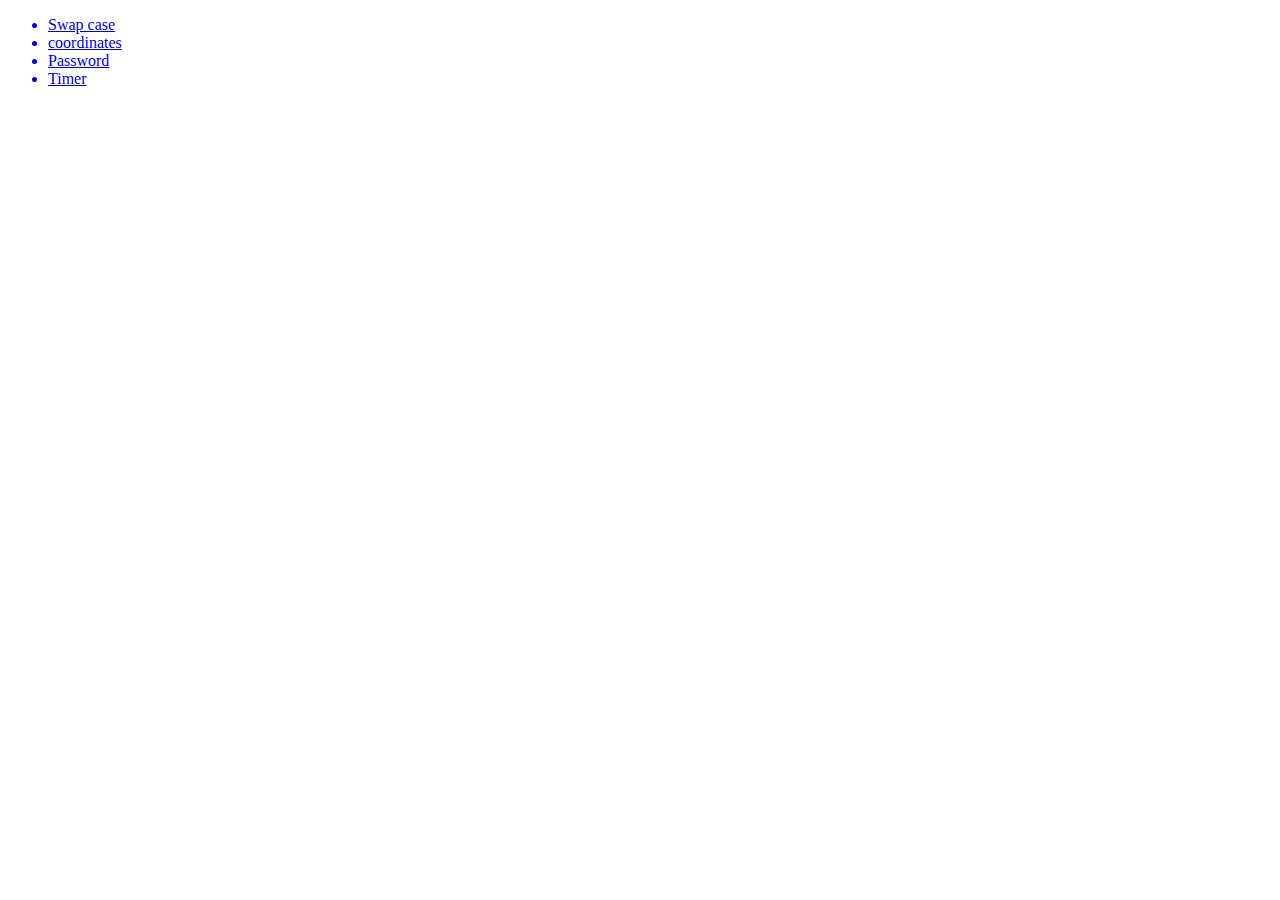
<file: index.html>
<!DOCTYPE html>
<html lang="en">
<head>
    <meta charset="UTF-8">
    <meta http-equiv="X-UA-Compatible" content="IE=edge">
    <meta name="viewport" content="width=device-width, initial-scale=1.0">
    <title>Document</title>
</head>
<body>
    <ul>
        <a href="https://replit.com/@Pranshu1sati/LowerCAsetoupper#index.js"><li>Swap case</li></a>
        <a href="https://replit.com/@Pranshu1sati/Coordinate#index.html"><li>coordinates</li></a>
        <a href="https://replit.com/@Pranshu1sati/Password#index.js"> <li>Password</li></a>
        <a href="https://replit.com/@Pranshu1sati/Timer#index.html"><li>Timer</li></a>
    </ul>
</body>
</html>
</file>
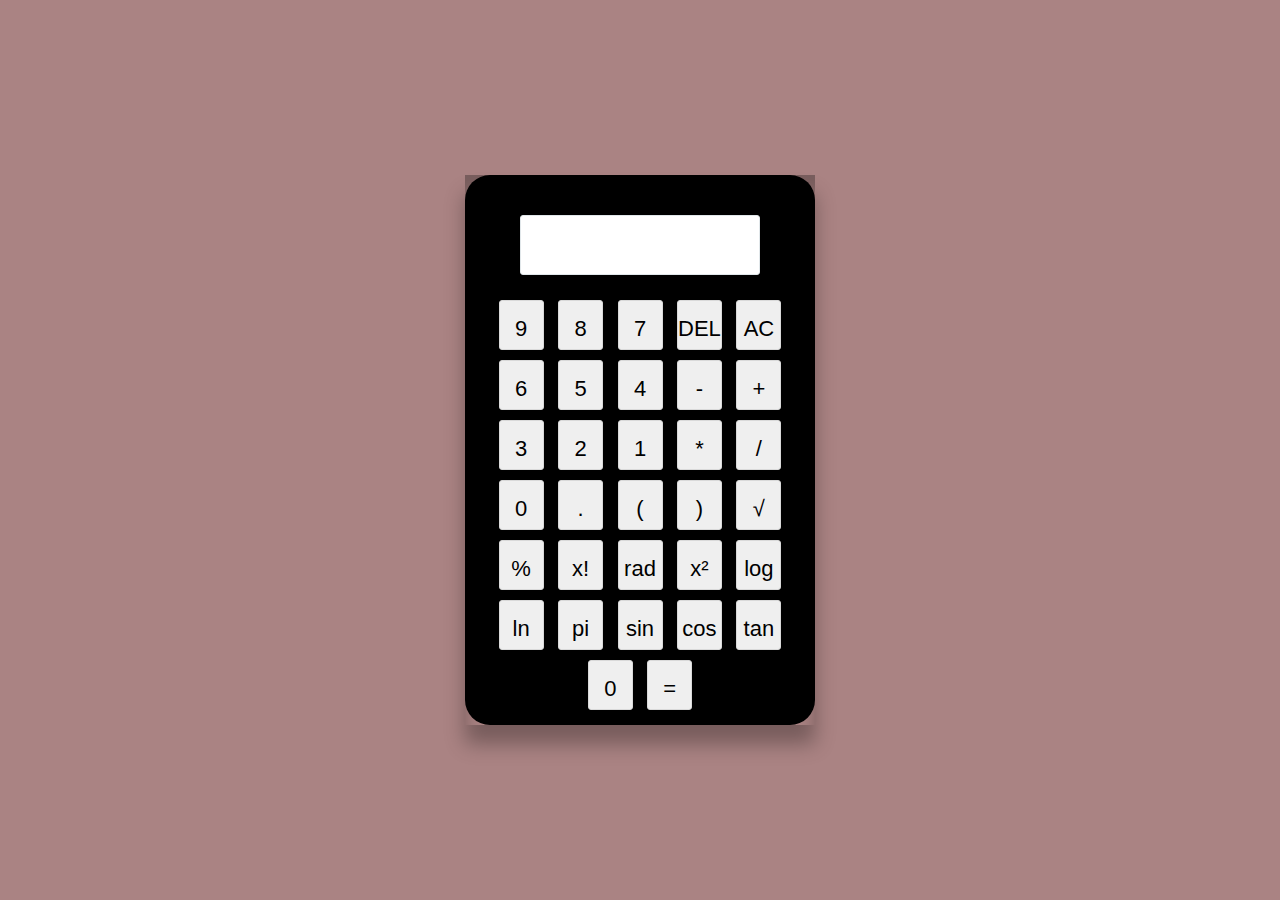
<file: calc/index.html>
<!DOCTYPE html>
<html lang="en">
<head>
    <meta charset="UTF-8">
    <meta name="viewport" content="width=device-width, initial-scale=1.0">
    <title>Scientific-Calculator</title>
    <link rel="stylesheet" href="./style.css">
</head>
<body>
    <div class="center">
        <form name="forms" class="for">
            <input name="display" id="display" type="text">
            <div class="buttons">
                <input type="button" value="9" onclick="designate('9')">
                <input type="button" value="8" onclick="designate('8')">
                <input type="button" value="7" onclick="designate('7')">
                <input type="button" value="DEL" onclick="del()">
                <input type="button" value="AC" onclick="ac()"><br>
                <input type="button" value="6"   onclick="designate('6')">
                <input type="button" value="5"   onclick="designate('5')">
                <input type="button" value="4"   onclick="designate('4')">
                <input type="button" value="-"   onclick="designate('-')">
                <input type="button" value="+"   onclick="designate('+')"><br>
                <input type="button" value="3"   onclick="designate('3')">
                <input type="button" value="2"   onclick="designate('2')">
                <input type="button" value="1"   onclick="designate('1')">
                <input type="button" value="*"   onclick="designate('*')">
                <input type="button" value="/"   onclick="designate('/')"><br>
                <input type="button" value="0"   onclick="designate('0')">
                <input type="button" value="."   onclick="designate('.')">
                <input type="button" value="("   onclick="designate('(')">
                <input type="button" value=")"   onclick="designate(')')">
                <input type="button" value="&#8730;"   onclick="sqrt()"><br>
                <input type="button" value="%"   onclick="per()">
                <input type="button" value="x!"   onclick="fact()">
                <input type="button" value="rad"   onclick="rad()">
                <input type="button" value="x&#178;"   onclick="square()">
                <input type="button" value="log"   onclick="logarithm()"><br>
                <input type="button" value="ln"   onclick="lan()">
                <input type="button" value="pi"   onclick="pi()">
                <input type="button" value="sin"   onclick="sine()">
                <input type="button" value="cos"   onclick="cos()">
                <input type="button" value="tan"   onclick="tan()"><br>
                <input type="button" value="0"   onclick="designate('0')">
                <input type="button" value="="   onclick="equal()">

                
                

            </div>
        </form>
    </div>
    <script src="./script.js"></script>
</body>
</html>
</file>
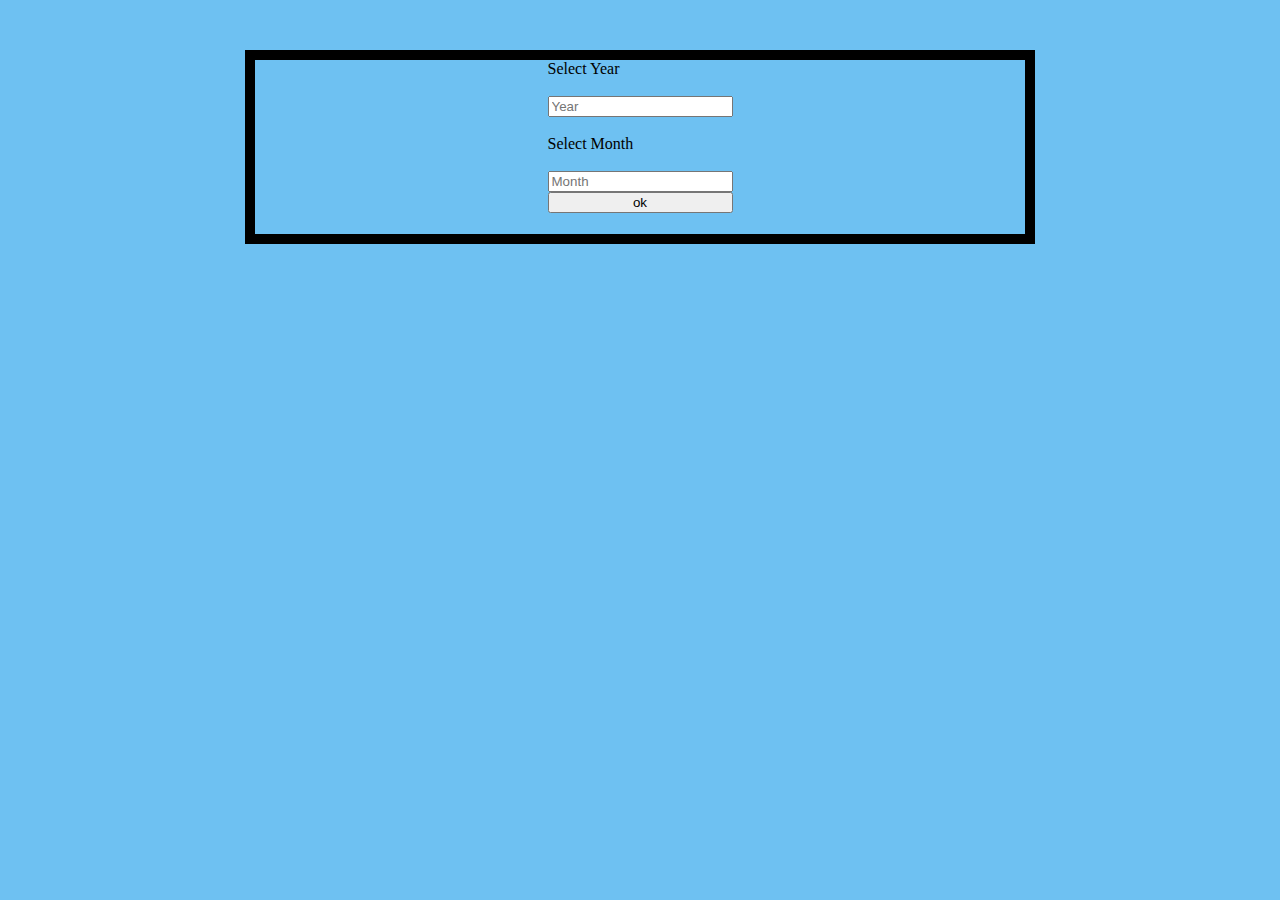
<file: callender/index.html>
<!DOCTYPE html>
<html lang="en">
<head>
    <meta charset="UTF-8">
    <meta http-equiv="X-UA-Compatible" content="IE=edge">
    <meta name="viewport" content="width=device-width, initial-scale=1.0">
    <title>Document</title>
    <link rel="stylesheet" href="style.css">
</head>
<body>
    
    <div id="container" style="border: 10px solid black;">
        <form action="" onsubmit="load(event)" style="display: grid; justify-content:center; margin: auto; ">
            <label for="year">Select Year</label><br>
            <input type="text" name ="year" id="year" placeholder="Year"><br>
            <label for="months">Select Month</label><br>
            <input type="text" name = "months" id="months" placeholder="Month">
            <input type="submit" value ="ok">
        </form>
        <h1 id ='month' style="text-align: center;"></h1>
     <div id="weekdays">
        <div>Sunday</div>
        <div>Monday</div>
        <div>Tuesday</div>
        <div>Wednesday</div>
        <div>Thursurday</div>
        <div>FriDay</div>
        <div>Saturday</div>
     </div>
     <div id="calendar"></div>
    </div>

    <script src = "app.js"></script>
</body>
</html>
</file>
<file: calc/style.css>
*{
    margin: 0%;
    padding: 0%;
    box-sizing: border-box;
}



body{
    font-family: sans-serif;
    text-align: center;
    display: flex;
    align-items: center;
    justify-content: center;
    height: 100vh;
    background: rgba(116, 53, 53, 0.61);

}

.for{
    box-shadow: 
    0em 1.2em 1.2em rgba(0, 0, 0, 0.3),
    inset 0em 1.2em 1.2em rgba(0, 0, 0, 0.3);
}


.center{
    background: black;
    border-radius: 25px; 
    width: 350px;
}


input[type="text"]{
    height:60px ;
    width: 240px; ;
    margin-top: 40px ;
    border-radius: 3px ;
    border: 1px solid #e1e7ea ;
    color: black ;
    font-size: 22px;
    font-weight: bold ;
    text-align: right;
    padding-right: 20px;

}


form .buttons{
    width:300px ;
    margin:10px 25px 0px 25px ;
    padding:10px 0px ;
}


input[type="button"]{
    width:45px ;
    height: 50px;
    margin:5px ;
    font-size: 22px;
    line-height: 55px;
    border-radius: 3px;
    border: 1px solid #d9d9d9;



}

input#clear{
    background: aqua;
    color: black;

}

input#equal{
    width:230px ;
    margin:10px 0px 10px 0px ;
    font-size:30px ;
    color: black ;
    background: royalblue ;
    border: 1px solid ;


}
</file>
<file: callender/style.css>
body {
    display: flex;
    margin-top: 50px;
    justify-content: center;
    background-color: #6ec1f2;
  }

  #container {
    width: 770px;
  }
  #weekdays {
    width: 100%;
    display: none;
    color: #00093b;
  }
  #weekdays div {
    width: 100px;
    padding: 10px;
  }
  #calendar {
    width: 100%;
    margin: auto;
    display: none;
    flex-wrap: wrap;
   
  }
  .day {
    width: 100px;
    padding: 10px;
    height: 100px;
    cursor: pointer;
    box-sizing: border-box;
    background-color: white;
    margin: 5px;
    box-shadow: 0px 0px 3px #CBD4C2;
    display: flex;
    flex-direction: column;
    justify-content: space-between;
  }
  .day:hover {
    background-color: #82d6fd;
  }

  .padding {
    cursor: default !important;
    background-color: transparent !important;
    box-shadow: none !important;
  }
</file>
